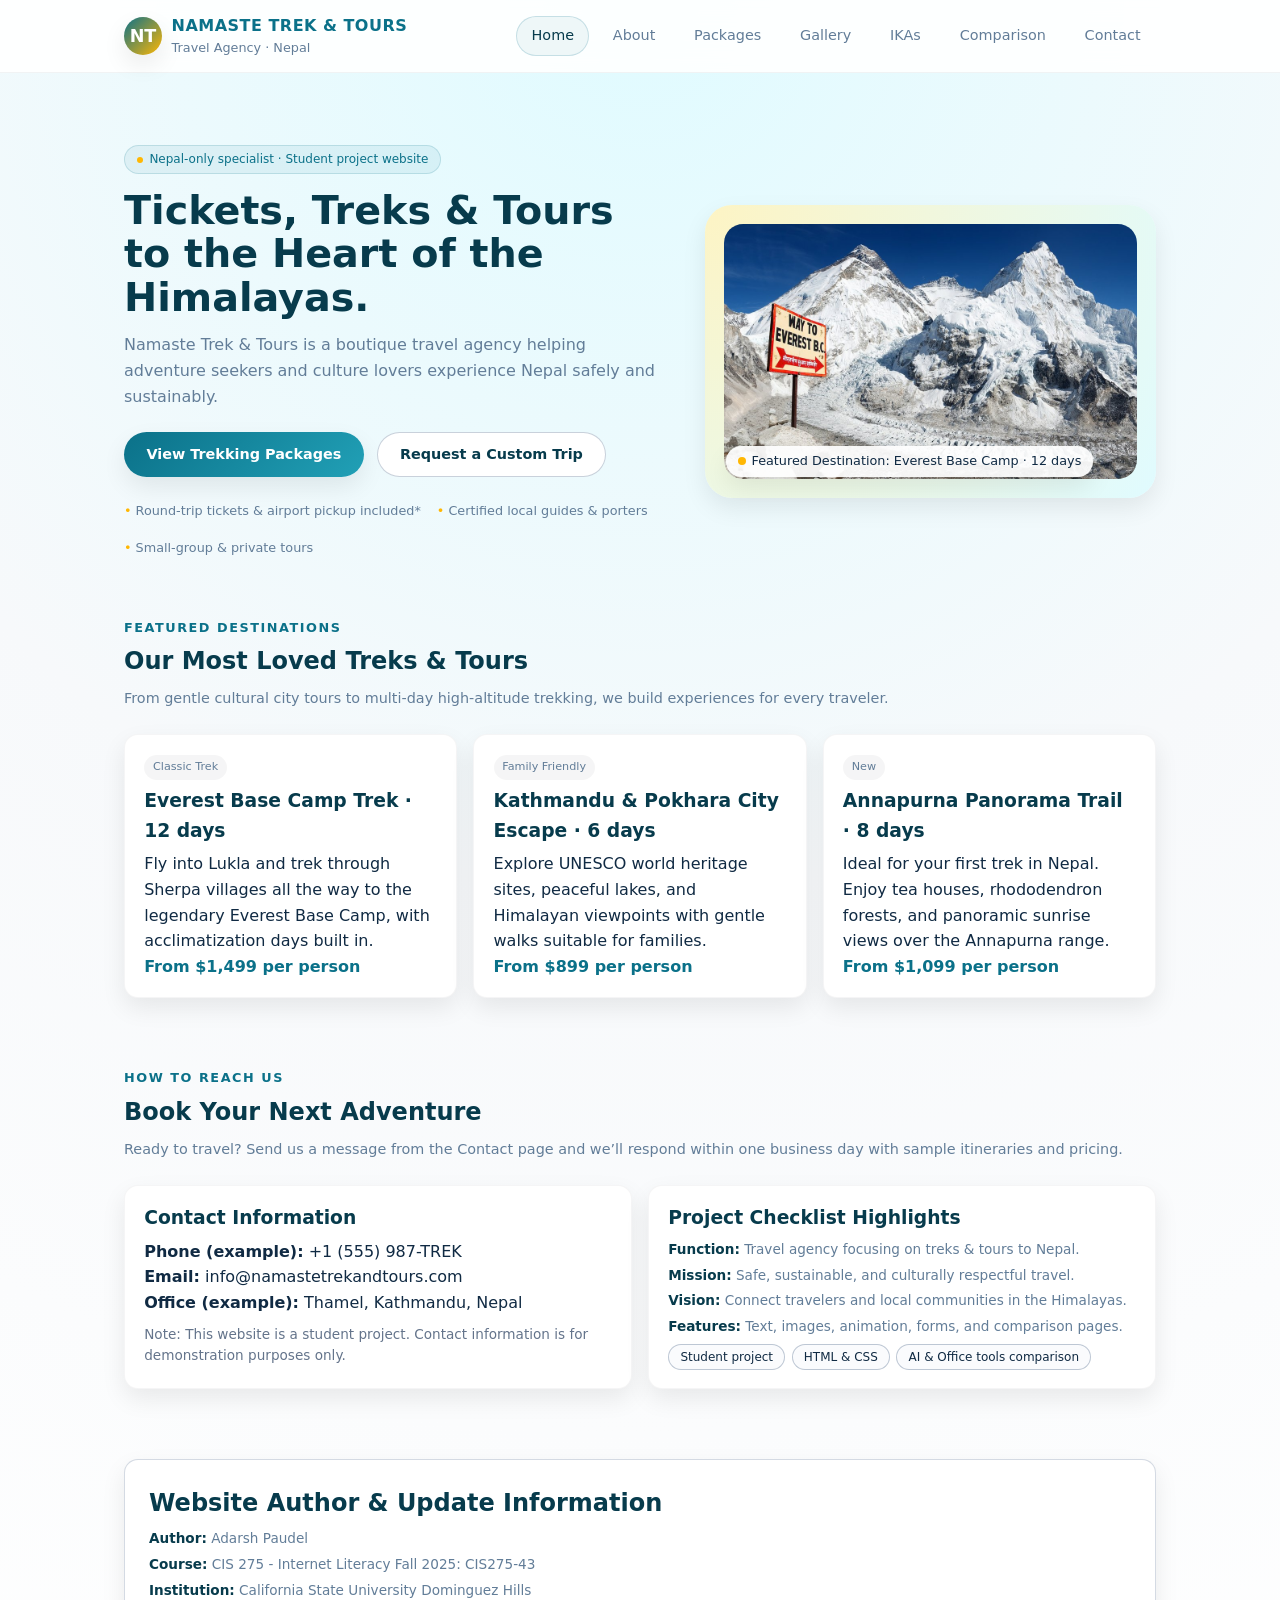
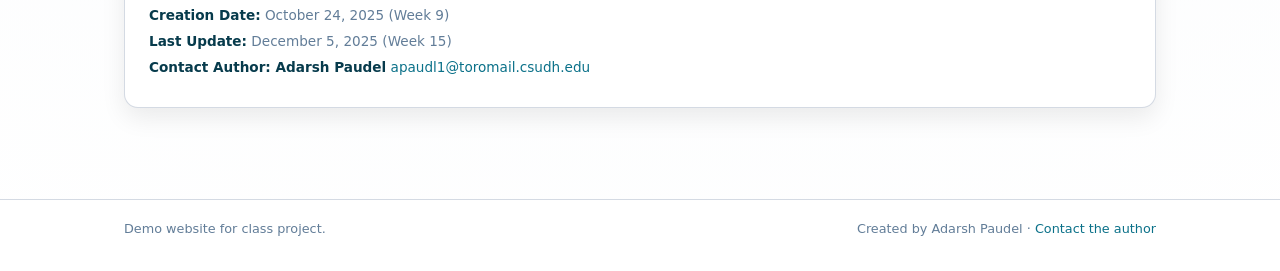
<file: index.html>
<!DOCTYPE html>
<html lang="en">
   <head>
      <meta charset="UTF-8" />
      <title>Namaste Trek &amp; Tours | Himalayan Adventures to Nepal</title>
      <meta name="viewport" content="width=device-width, initial-scale=1" />
      <meta name="description"
         content="Namaste Trek &amp; Tours is a Nepal-focused travel agency specializing in safe, unforgettable trekking and cultural tours in the Himalayas." />
      <link rel="stylesheet" href="style.css" />
   </head>
   <body>
      <header class="site-header">
         <nav class="navbar">
            <a href="index.html" class="logo">
               <div class="logo-circle">NT</div>
               <div class="logo-text">
                  <span>Namaste Trek &amp; Tours</span>
                  <span>Travel Agency · Nepal</span>
               </div>
            </a>
            <div class="nav-links">
               <a href="index.html" class="active">Home</a>
               <a href="about.html">About</a>
               <a href="services.html">Packages</a>
               <a href="gallery.html">Gallery</a>
               <a href="ika-lessons.html">IKAs</a>
               <a href="comparison.html">Comparison</a>
               <a href="contact.html">Contact</a>
            </div>
         </nav>
      </header>
      <main class="wrapper">
         <section class="hero">
            <div>
               <div class="hero-badge">
                  <span></span>
                  Nepal-only specialist · Student project website
               </div>
               <h1 class="hero-title">Tickets, Treks &amp; Tours to the Heart of the Himalayas.</h1>
               <p class="hero-subtitle">
                  Namaste Trek &amp; Tours is a boutique travel agency helping adventure seekers
                  and culture lovers experience Nepal safely and sustainably.
               </p>
               <div class="hero-actions">
                  <a href="services.html" class="btn btn-primary">View Trekking Packages</a>
                  <a href="contact.html" class="btn btn-secondary">Request a Custom Trip</a>
               </div>
               <div class="hero-meta">
                  <span>Round-trip tickets &amp; airport pickup included*</span>
                  <span>Certified local guides &amp; porters</span>
                  <span>Small-group &amp; private tours</span>
               </div>
            </div>
            <div class="hero-image">
               <div class="hero-image-main">
                     <img src="EBC.png"
                     alt="Trekkers watching sunrise over the Himalayas in Nepal" />
               </div>
               <div class="hero-tag">
                  <span></span>
                  Featured Destination: Everest Base Camp · 12 days
               </div>
            </div>
         </section>
         <section class="section">
            <div class="section-header">
               <div class="section-kicker">Featured Destinations</div>
               <h2 class="section-title">Our Most Loved Treks &amp; Tours</h2>
               <p class="section-subtitle">
                  From gentle cultural city tours to multi-day high-altitude trekking,
                  we build experiences for every traveler.
               </p>
            </div>
            <div class="card-grid">
               <article class="card">
                  <div class="card-tag">Classic Trek</div>
                  <h3 class="card-title">Everest Base Camp Trek · 12 days</h3>
                  <p>
                     Fly into Lukla and trek through Sherpa villages all the way to the
                     legendary Everest Base Camp, with acclimatization days built in.
                  </p>
                  <p class="price">From $1,499 per person</p>
               </article>
               <article class="card">
                  <div class="card-tag">Family Friendly</div>
                  <h3 class="card-title">Kathmandu &amp; Pokhara City Escape · 6 days</h3>
                  <p>
                     Explore UNESCO world heritage sites, peaceful lakes, and Himalayan
                     viewpoints with gentle walks suitable for families.
                  </p>
                  <p class="price">From $899 per person</p>
               </article>
               <article class="card">
                  <div class="card-tag">New</div>
                  <h3 class="card-title">Annapurna Panorama Trail · 8 days</h3>
                  <p>
                     Ideal for your first trek in Nepal. Enjoy tea houses, rhododendron
                     forests, and panoramic sunrise views over the Annapurna range.
                  </p>
                  <p class="price">From $1,099 per person</p>
               </article>
            </div>
         </section>
         <section class="section">
            <div class="section-header">
               <div class="section-kicker">How to Reach Us</div>
               <h2 class="section-title">Book Your Next Adventure</h2>
               <p class="section-subtitle">
                  Ready to travel? Send us a message from the Contact page and we’ll
                  respond within one business day with sample itineraries and pricing.
               </p>
            </div>
            <div class="card-grid">
               <div class="card">
                  <h3 class="card-title">Contact Information</h3>
                  <p><strong>Phone (example):</strong> +1 (555) 987-TREK</p>
                  <p><strong>Email:</strong> info@namastetrekandtours.com</p>
                  <p><strong>Office (example):</strong> Thamel, Kathmandu, Nepal</p>
                  <p style="margin-top:0.5rem;font-size:0.85rem;color:#64748b;">
                     Note: This website is a student project. Contact information is
                     for demonstration purposes only.
                  </p>
               </div>
               <div class="card">
                  <h3 class="card-title">Project Checklist Highlights</h3>
                  <ul class="meta-list">
                     <li><span class="meta-label">Function:</span> Travel agency focusing on treks &amp; tours to Nepal.</li>
                     <li><span class="meta-label">Mission:</span> Safe, sustainable, and culturally respectful travel.</li>
                     <li><span class="meta-label">Vision:</span> Connect travelers and local communities in the Himalayas.</li>
                     <li><span class="meta-label">Features:</span> Text, images, animation, forms, and comparison pages.</li>
                  </ul>
                  <div class="chip-row">
                     <span class="chip">Student project</span>
                     <span class="chip">HTML &amp; CSS</span>
                     <span class="chip">AI &amp; Office tools comparison</span>
                  </div>
               </div>
            </div>
         </section>
         <section class="section">
            <div class="card form-card">
               <h2 class="card-title">Website Author &amp; Update Information</h2>
               <ul class="meta-list">
                  <li><span class="meta-label">Author:</span> Adarsh Paudel</li>
                  <li><span class="meta-label">Course:</span> CIS 275 - Internet Literacy Fall 2025: CIS275-43</li>
                  <li><span class="meta-label">Institution:</span> California State University Dominguez Hills</li>
                  <li><span class="meta-label">Creation Date:</span> October 24, 2025 (Week 9)</li>
                  <li><span class="meta-label">Last Update:</span> December 5, 2025 (Week 15)</li>
                  <li><span class="meta-label">Contact Author: Adarsh Paudel</span>
                     <a href="apaudl1@toromail.csudh.edu">
                     apaudl1@toromail.csudh.edu
                     </a>
                  </li>
               </ul>
            </div>
         </section>
      </main>
      <footer class="site-footer">
         <div class="footer-inner">
            <span>Demo website for class project.</span>
            <span>Created by Adarsh Paudel · <a href="contact.html">Contact the author</a></span>
         </div>
      </footer>
   </body>
</html>
</file>
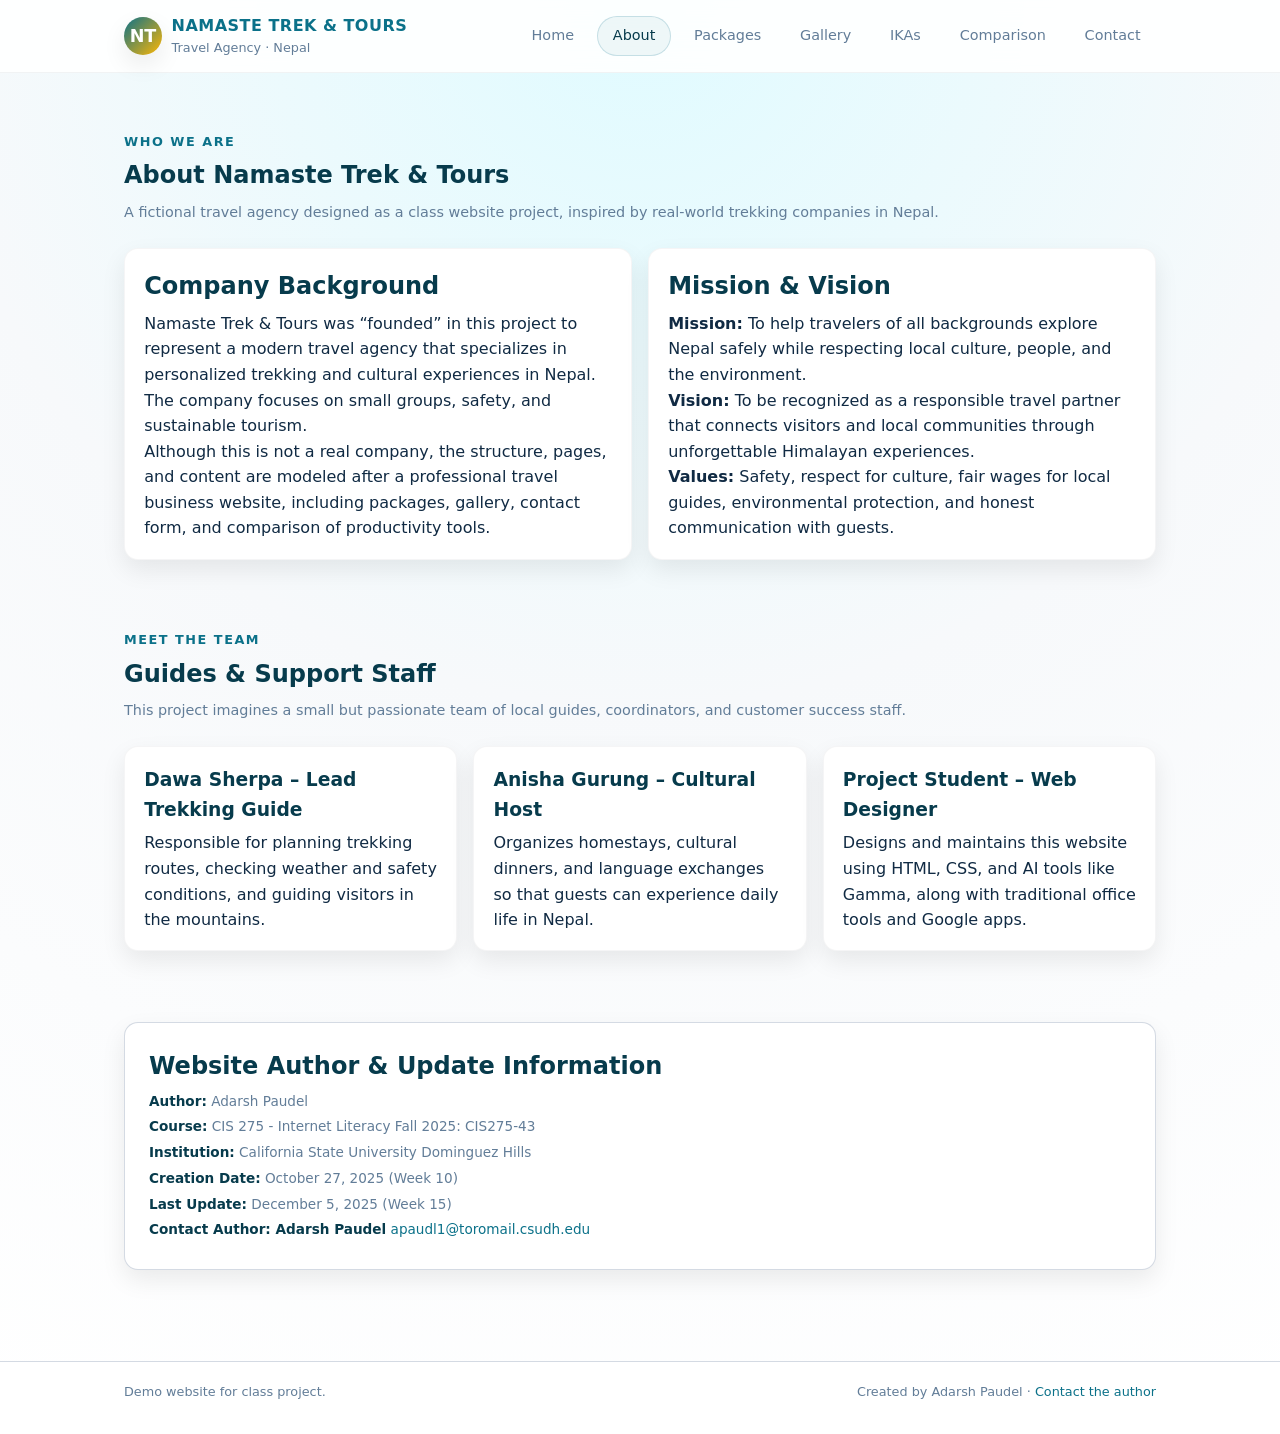
<file: about.html>
<!DOCTYPE html>
<html lang="en">
   <head>
      <meta charset="UTF-8" />
      <title>About Us | Namaste Trek &amp; Tours</title>
      <meta name="viewport" content="width=device-width, initial-scale=1" />
      <link rel="stylesheet" href="style.css" />
   </head>
   <body>
      <header class="site-header">
         <nav class="navbar">
            <a href="index.html" class="logo">
               <div class="logo-circle">NT</div>
               <div class="logo-text">
                  <span>Namaste Trek &amp; Tours</span>
                  <span>Travel Agency · Nepal</span>
               </div>
            </a>
            <div class="nav-links">
               <a href="index.html">Home</a>
               <a href="about.html" class="active">About</a>
               <a href="services.html">Packages</a>
               <a href="gallery.html">Gallery</a>
               <a href="ika-lessons.html">IKAs</a>
               <a href="comparison.html">Comparison</a>
               <a href="contact.html">Contact</a>
            </div>
         </nav>
      </header>
      <main class="wrapper">
         <section class="section">
            <div class="section-header">
               <div class="section-kicker">Who We Are</div>
               <h1 class="section-title">About Namaste Trek &amp; Tours</h1>
               <p class="section-subtitle">
                  A fictional travel agency designed as a class website project, inspired
                  by real-world trekking companies in Nepal.
               </p>
            </div>
            <div class="card-grid">
               <article class="card">
                  <h2 class="card-title">Company Background</h2>
                  <p>
                     Namaste Trek &amp; Tours was “founded” in this project to represent a
                     modern travel agency that specializes in personalized trekking and
                     cultural experiences in Nepal. The company focuses on small groups,
                     safety, and sustainable tourism.
                  </p>
                  <p>
                     Although this is not a real company, the structure, pages, and content
                     are modeled after a professional travel business website, including
                     packages, gallery, contact form, and comparison of productivity tools.
                  </p>
               </article>
               <article class="card">
                  <h2 class="card-title">Mission &amp; Vision</h2>
                  <p><strong>Mission:</strong> To help travelers of all backgrounds explore Nepal
                     safely while respecting local culture, people, and the environment.
                  </p>
                  <p><strong>Vision:</strong> To be recognized as a responsible travel partner
                     that connects visitors and local communities through unforgettable
                     Himalayan experiences.
                  </p>
                  <p><strong>Values:</strong> Safety, respect for culture, fair wages for local
                     guides, environmental protection, and honest communication with guests.
                  </p>
               </article>
            </div>
         </section>
         <section class="section">
            <div class="section-header">
               <div class="section-kicker">Meet the Team</div>
               <h2 class="section-title">Guides &amp; Support Staff</h2>
               <p class="section-subtitle">
                  This project imagines a small but passionate team of local guides,
                  coordinators, and customer success staff.
               </p>
            </div>
            <div class="card-grid">
               <div class="card">
                  <h3 class="card-title">Dawa Sherpa – Lead Trekking Guide</h3>
                  <p>
                     Responsible for planning trekking routes, checking weather and safety
                     conditions, and guiding visitors in the mountains.
                  </p>
               </div>
               <div class="card">
                  <h3 class="card-title">Anisha Gurung – Cultural Host</h3>
                  <p>
                     Organizes homestays, cultural dinners, and language exchanges so that
                     guests can experience daily life in Nepal.
                  </p>
               </div>
               <div class="card">
                  <h3 class="card-title">Project Student – Web Designer</h3>
                  <p>
                     Designs and maintains this website using HTML, CSS, and AI tools like Gamma,
                     along with traditional office tools and Google apps.
                  </p>
               </div>
            </div>
         </section>
         <!-- Required "author & dates" section -->
         <section class="section">
            <div class="card form-card">
               <h2 class="card-title">Website Author &amp; Update Information</h2>
               <ul class="meta-list">
                  <li><span class="meta-label">Author:</span> Adarsh Paudel</li>
                  <li><span class="meta-label">Course:</span> CIS 275 - Internet Literacy Fall 2025: CIS275-43</li>
                  <li><span class="meta-label">Institution:</span> California State University Dominguez Hills</li>
                  <li><span class="meta-label">Creation Date:</span> October 27, 2025 (Week 10)</li>
                  <li><span class="meta-label">Last Update:</span> December 5, 2025 (Week 15)</li>
                  <li><span class="meta-label">Contact Author: Adarsh Paudel</span>
                     <a href="apaudl1@toromail.csudh.edu">
                     apaudl1@toromail.csudh.edu
                     </a>
                  </li>
               </ul>
            </div>
         </section>
      </main>
      <footer class="site-footer">
         <div class="footer-inner">
            <span>Demo website for class project.</span>
            <span>Created by Adarsh Paudel · <a href="contact.html">Contact the author</a></span>
         </div>
      </footer>
   </body>
</html>
</file>
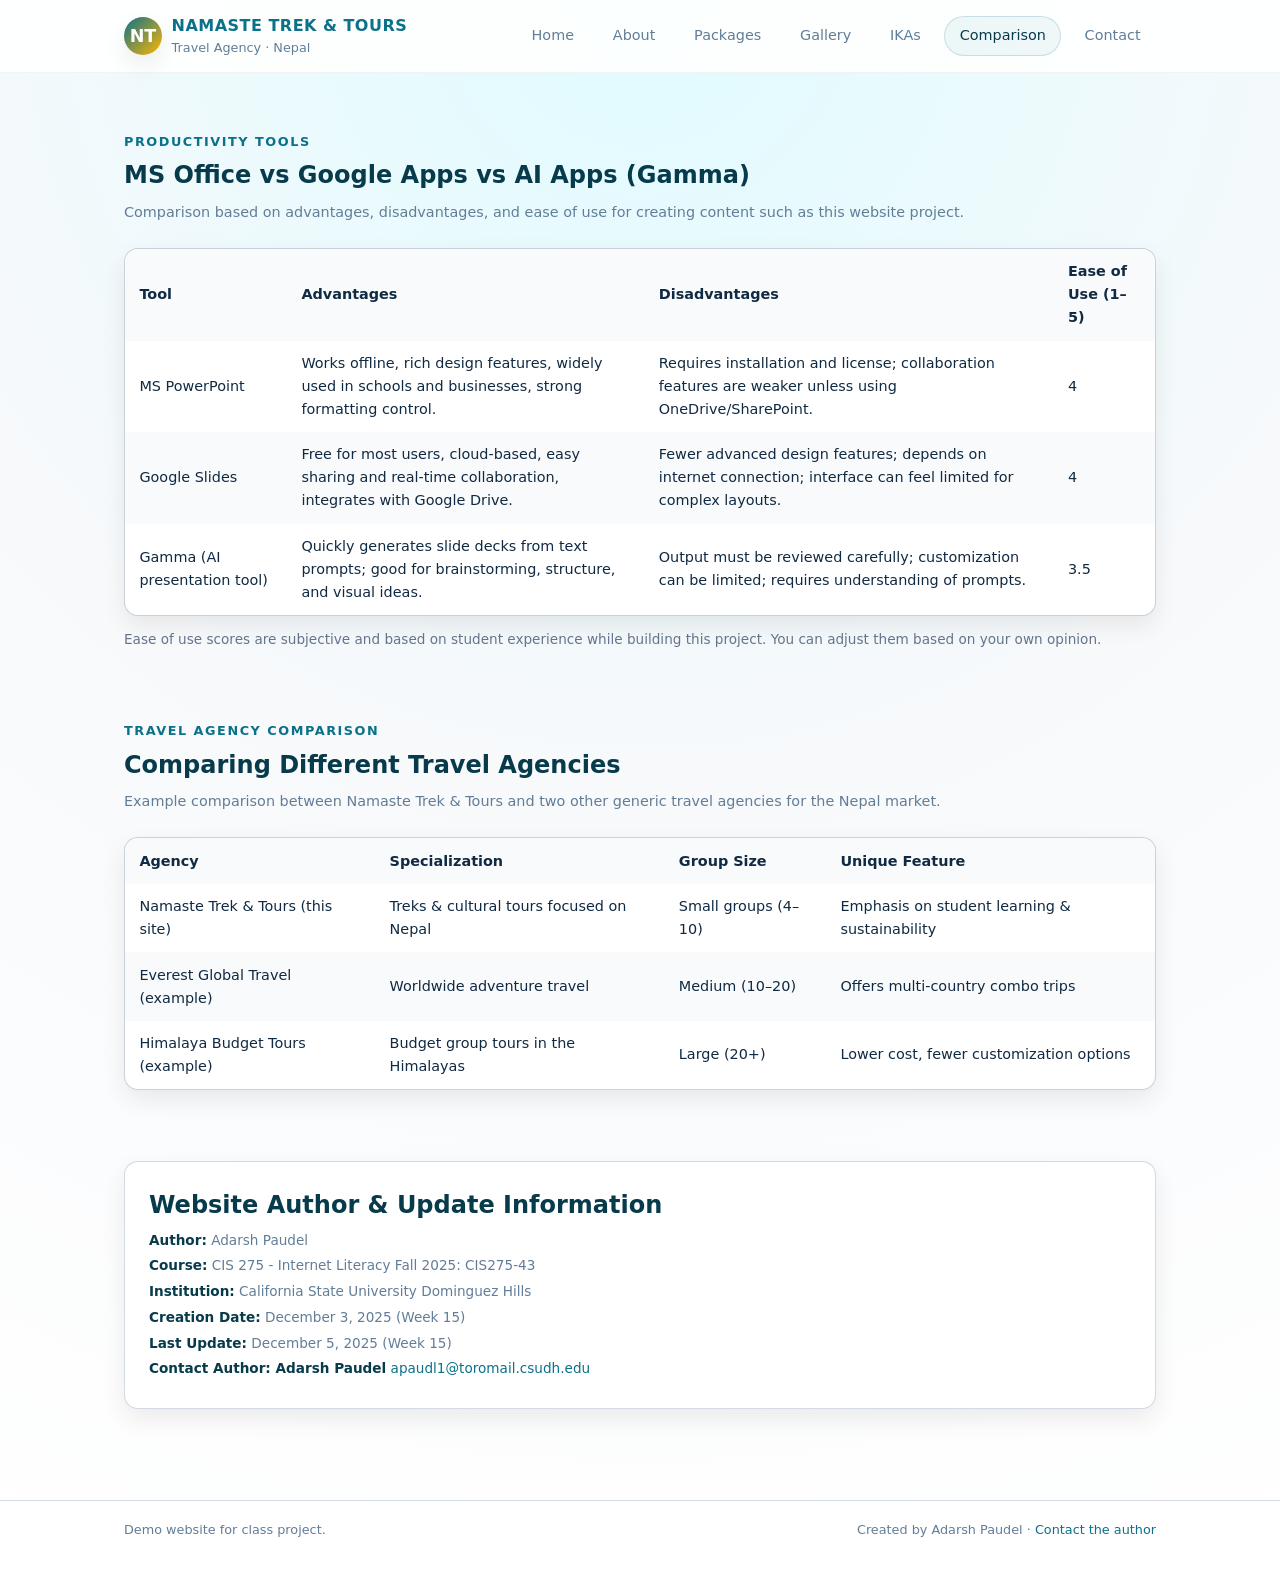
<file: comparison.html>
<!DOCTYPE html>
<html lang="en">
   <head>
      <meta charset="UTF-8" />
      <title>Tool Comparison | MS Office vs Google Apps vs AI Apps</title>
      <meta name="viewport" content="width=device-width, initial-scale=1" />
      <link rel="stylesheet" href="style.css" />
   </head>
   <body>
      <header class="site-header">
         <nav class="navbar">
            <a href="index.html" class="logo">
               <div class="logo-circle">NT</div>
               <div class="logo-text">
                  <span>Namaste Trek &amp; Tours</span>
                  <span>Travel Agency · Nepal</span>
               </div>
            </a>
            <div class="nav-links">
               <a href="index.html">Home</a>
               <a href="about.html">About</a>
               <a href="services.html">Packages</a>
               <a href="gallery.html">Gallery</a>
               <a href="ika-lessons.html">IKAs</a>
               <a href="comparison.html" class="active">Comparison</a>
               <a href="contact.html">Contact</a>
            </div>
         </nav>
      </header>
      <main class="wrapper">
         <section class="section">
            <div class="section-header">
               <div class="section-kicker">Productivity Tools</div>
               <h1 class="section-title">MS Office vs Google Apps vs AI Apps (Gamma)</h1>
               <p class="section-subtitle">
                  Comparison based on advantages, disadvantages, and ease of use for
                  creating content such as this website project.
               </p>
            </div>
            <div class="table-wrapper">
               <table>
                  <thead>
                     <tr>
                        <th>Tool</th>
                        <th>Advantages</th>
                        <th>Disadvantages</th>
                        <th>Ease of Use (1–5)</th>
                     </tr>
                  </thead>
                  <tbody>
                     <tr>
                        <td>MS PowerPoint</td>
                        <td>
                           Works offline, rich design features, widely used in schools and
                           businesses, strong formatting control.
                        </td>
                        <td>
                           Requires installation and license; collaboration features are weaker
                           unless using OneDrive/SharePoint.
                        </td>
                        <td>4</td>
                     </tr>
                     <tr>
                        <td>Google Slides</td>
                        <td>
                           Free for most users, cloud-based, easy sharing and real-time
                           collaboration, integrates with Google Drive.
                        </td>
                        <td>
                           Fewer advanced design features; depends on internet connection;
                           interface can feel limited for complex layouts.
                        </td>
                        <td>4</td>
                     </tr>
                     <tr>
                        <td>Gamma (AI presentation tool)</td>
                        <td>
                           Quickly generates slide decks from text prompts; good for brainstorming,
                           structure, and visual ideas.
                        </td>
                        <td>
                           Output must be reviewed carefully; customization can be limited;
                           requires understanding of prompts.
                        </td>
                        <td>3.5</td>
                     </tr>
                  </tbody>
               </table>
            </div>
            <p style="font-size:0.85rem;margin-top:0.8rem;color:#64748b;">
               Ease of use scores are subjective and based on student experience while
               building this project. You can adjust them based on your own opinion.
            </p>
         </section>
         <section class="section">
            <div class="section-header">
               <div class="section-kicker">Travel Agency Comparison</div>
               <h2 class="section-title">Comparing Different Travel Agencies</h2>
               <p class="section-subtitle">
                  Example comparison between Namaste Trek &amp; Tours and two other
                  generic travel agencies for the Nepal market.
               </p>
            </div>
            <div class="table-wrapper">
               <table>
                  <thead>
                     <tr>
                        <th>Agency</th>
                        <th>Specialization</th>
                        <th>Group Size</th>
                        <th>Unique Feature</th>
                     </tr>
                  </thead>
                  <tbody>
                     <tr>
                        <td>Namaste Trek &amp; Tours (this site)</td>
                        <td>Treks &amp; cultural tours focused on Nepal</td>
                        <td>Small groups (4–10)</td>
                        <td>Emphasis on student learning &amp; sustainability</td>
                     </tr>
                     <tr>
                        <td>Everest Global Travel (example)</td>
                        <td>Worldwide adventure travel</td>
                        <td>Medium (10–20)</td>
                        <td>Offers multi-country combo trips</td>
                     </tr>
                     <tr>
                        <td>Himalaya Budget Tours (example)</td>
                        <td>Budget group tours in the Himalayas</td>
                        <td>Large (20+)</td>
                        <td>Lower cost, fewer customization options</td>
                     </tr>
                  </tbody>
               </table>
            </div>
         </section>
         <section class="section">
            <div class="card form-card">
               <h2 class="card-title">Website Author &amp; Update Information</h2>
               <ul class="meta-list">
                  <li><span class="meta-label">Author:</span> Adarsh Paudel</li>
                  <li><span class="meta-label">Course:</span> CIS 275 - Internet Literacy Fall 2025: CIS275-43</li>
                  <li><span class="meta-label">Institution:</span> California State University Dominguez Hills</li>
                  <li><span class="meta-label">Creation Date:</span> December 3, 2025 (Week 15)</li>
                  <li><span class="meta-label">Last Update:</span> December 5, 2025 (Week 15)</li>
                  <li><span class="meta-label">Contact Author: Adarsh Paudel</span>
                     <a href="apaudl1@toromail.csudh.edu">
                     apaudl1@toromail.csudh.edu
                     </a>
                  </li>
               </ul>
            </div>
         </section>
      </main>
      <footer class="site-footer">
         <div class="footer-inner">
            <span>Demo website for class project.</span>
            <span>Created by Adarsh Paudel · <a href="contact.html">Contact the author</a></span>
         </div>
      </footer>
   </body>
</html>
</file>
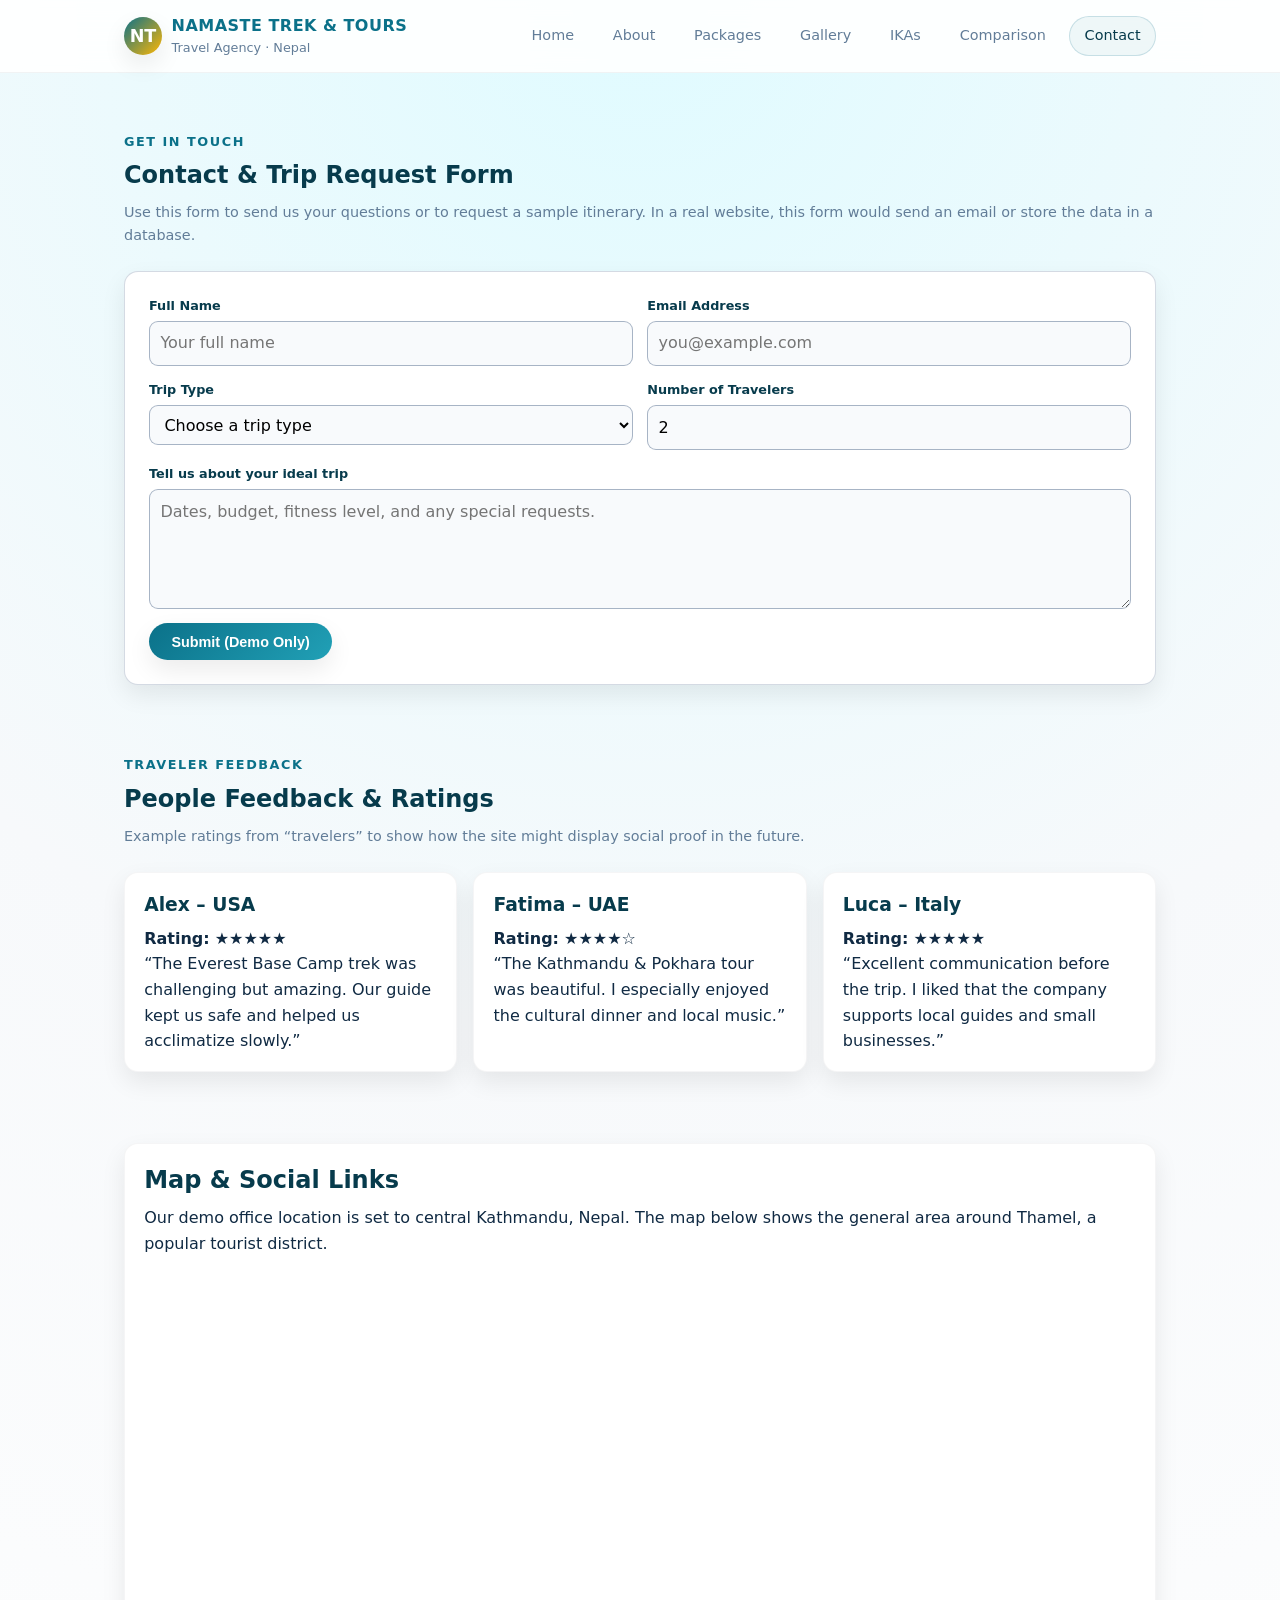
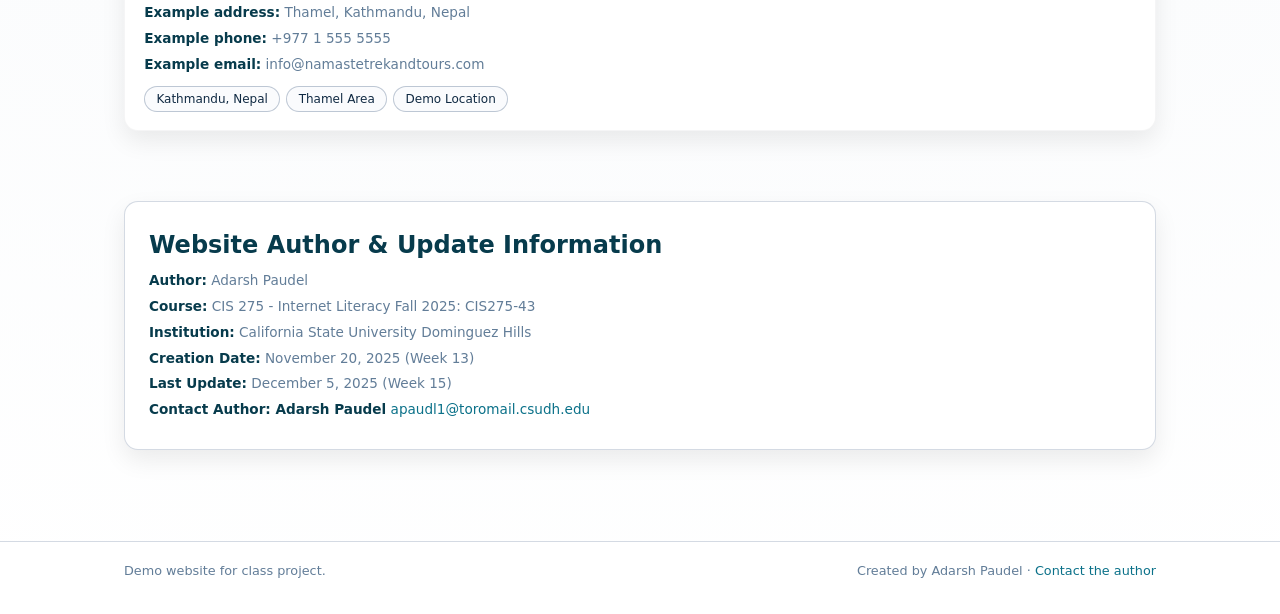
<file: contact.html>
<html lang="en">
   <head>
      <meta charset="UTF-8" />
      <title>Contact &amp; Feedback | Namaste Trek &amp; Tours</title>
      <meta name="viewport" content="width=device-width, initial-scale=1" />
      <link rel="stylesheet" href="style.css" />
   </head>
   <body>
      <header class="site-header">
         <nav class="navbar">
            <a href="index.html" class="logo">
               <div class="logo-circle">NT</div>
               <div class="logo-text">
                  <span>Namaste Trek &amp; Tours</span>
                  <span>Travel Agency · Nepal</span>
               </div>
            </a>
            <div class="nav-links">
               <a href="index.html">Home</a>
               <a href="about.html">About</a>
               <a href="services.html">Packages</a>
               <a href="gallery.html">Gallery</a>
               <a href="ika-lessons.html">IKAs</a>
               <a href="comparison.html">Comparison</a>
               <a href="contact.html" class="active">Contact</a>
            </div>
         </nav>
      </header>
      <main class="wrapper">
         <section class="section">
            <div class="section-header">
               <div class="section-kicker">Get in Touch</div>
               <h1 class="section-title">Contact &amp; Trip Request Form</h1>
               <p class="section-subtitle">
                  Use this form to send us your questions or to request a sample
                  itinerary. In a real website, this form would send an email or
                  store the data in a database.
               </p>
            </div>
            <form class="form-card">
               <div class="form-row">
                  <div class="form-group">
                     <label for="name">Full Name</label>
                     <input id="name" type="text" name="name" placeholder="Your full name" required />
                  </div>
                  <div class="form-group">
                     <label for="email">Email Address</label>
                     <input id="email" type="email" name="email" placeholder="you@example.com" required />
                  </div>
               </div>
               <div class="form-row">
                  <div class="form-group">
                     <label for="trip-type">Trip Type</label>
                     <select id="trip-type" name="trip-type">
                        <option value="">Choose a trip type</option>
                        <option value="everest">Everest Base Camp Trek</option>
                        <option value="annapurna">Annapurna Trek</option>
                        <option value="city">City &amp; Cultural Tour</option>
                        <option value="custom">Custom Trip</option>
                     </select>
                  </div>
                  <div class="form-group">
                     <label for="travelers">Number of Travelers</label>
                     <input id="travelers" type="number" min="1" name="travelers" value="2" />
                  </div>
               </div>
               <div class="form-group">
                  <label for="message">Tell us about your ideal trip</label>
                  <textarea id="message" name="message"
                     placeholder="Dates, budget, fitness level, and any special requests."></textarea>
               </div>
               <button type="submit" class="btn btn-primary">Submit (Demo Only)</button>
            </form>
         </section>
         <section class="section">
            <div class="section-header">
               <div class="section-kicker">Traveler Feedback</div>
               <h2 class="section-title">People Feedback &amp; Ratings</h2>
               <p class="section-subtitle">
                  Example ratings from “travelers” to show how the site might display
                  social proof in the future.
               </p>
            </div>
            <div class="card-grid">
               <div class="card">
                  <h3 class="card-title">Alex – USA</h3>
                  <p><strong>Rating:</strong> ★★★★★</p>
                  <p>
                     “The Everest Base Camp trek was challenging but amazing. Our guide
                     kept us safe and helped us acclimatize slowly.”
                  </p>
               </div>
               <div class="card">
                  <h3 class="card-title">Fatima – UAE</h3>
                  <p><strong>Rating:</strong> ★★★★☆</p>
                  <p>
                     “The Kathmandu &amp; Pokhara tour was beautiful. I especially enjoyed
                     the cultural dinner and local music.”
                  </p>
               </div>
               <div class="card">
                  <h3 class="card-title">Luca – Italy</h3>
                  <p><strong>Rating:</strong> ★★★★★</p>
                  <p>
                     “Excellent communication before the trip. I liked that the company
                     supports local guides and small businesses.”
                  </p>
               </div>
            </div>
         </section>
         <section class="section">
            <div class="card">
               <h2 class="card-title">Map &amp; Social Links</h2>
               <p>
                  Our demo office location is set to central Kathmandu, Nepal. The map
                  below shows the general area around Thamel, a popular tourist district.
               </p>
               <!-- Google Maps embed centered on Kathmandu, Nepal -->
               <div style="margin: 0.8rem 0; border-radius: 12px; overflow: hidden;">
                  <iframe
                     src="https://www.google.com/maps/embed?pb=!1m18!1m12!1m3!1d3532.214699303263!2d85.3157!3d27.708955!2m3!1f0!2f0!3f0!3m2!1i1024!2i768!4f13.1!3m3!1m2!1s0x39eb19097c1e8a27%3A0x96e65e6a85ee661!2sKathmandu%2044600%2C%20Nepal!5e0!3m2!1sen!2snp!4v1700000000000"
                     width="100%"
                     height="320"
                     style="border:0;"
                     allowfullscreen=""
                     loading="lazy"
                     referrerpolicy="no-referrer-when-downgrade">
                  </iframe>
               </div>
               <ul class="meta-list">
                  <li><span class="meta-label">Example address:</span> Thamel, Kathmandu, Nepal</li>
                  <li><span class="meta-label">Example phone:</span> +977 1 555 5555</li>
                  <li><span class="meta-label">Example email:</span> info@namastetrekandtours.com</li>
               </ul>
               <div class="chip-row" style="margin-top:0.7rem;">
                  <span class="chip">Kathmandu, Nepal</span>
                  <span class="chip">Thamel Area</span>
                  <span class="chip">Demo Location</span>
               </div>
            </div>
         </section>
         <section class="section">
            <div class="card form-card">
               <h2 class="card-title">Website Author &amp; Update Information</h2>
               <ul class="meta-list">
                  <li><span class="meta-label">Author:</span> Adarsh Paudel</li>
                  <li><span class="meta-label">Course:</span> CIS 275 - Internet Literacy Fall 2025: CIS275-43</li>
                  <li><span class="meta-label">Institution:</span> California State University Dominguez Hills</li>
                  <li><span class="meta-label">Creation Date:</span> November 20, 2025 (Week 13)</li>
                  <li><span class="meta-label">Last Update:</span> December 5, 2025 (Week 15)</li>
                  <li><span class="meta-label">Contact Author: Adarsh Paudel</span>
                     <a href="apaudl1@toromail.csudh.edu">
                     apaudl1@toromail.csudh.edu
                     </a>
                  </li>
               </ul>
            </div>
         </section>
      </main>
      <footer class="site-footer">
         <div class="footer-inner">
            <span>Demo website for class project.</span>
            <span>Created by Adarsh Paudel · <a href="contact.html">Contact the author</a></span>
         </div>
      </footer>
   </body>
</html>
</file>
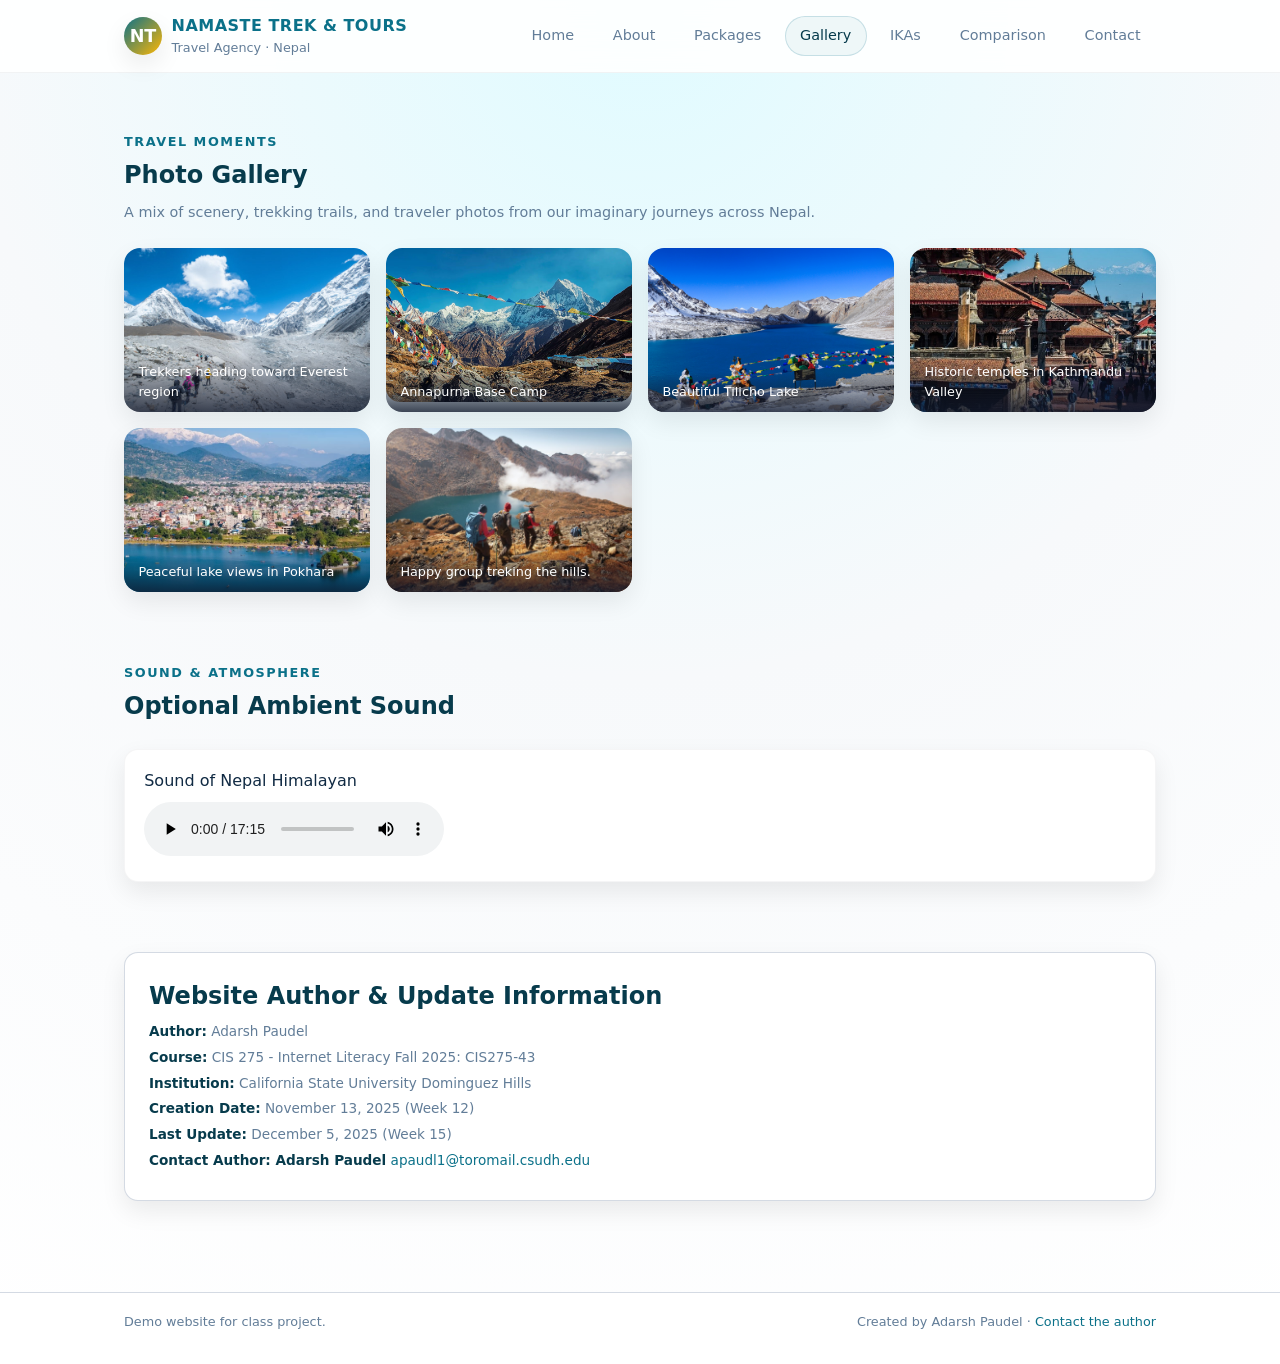
<file: gallery.html>
<!DOCTYPE html>
<html lang="en">
   <head>
      <meta charset="UTF-8" />
      <title>Photo Gallery | Namaste Trek &amp; Tours</title>
      <meta name="viewport" content="width=device-width, initial-scale=1" />
      <link rel="stylesheet" href="style.css" />
   </head>
   <body>
      <header class="site-header">
         <nav class="navbar">
            <a href="index.html" class="logo">
               <div class="logo-circle">NT</div>
               <div class="logo-text">
                  <span>Namaste Trek &amp; Tours</span>
                  <span>Travel Agency · Nepal</span>
               </div>
            </a>
            <div class="nav-links">
               <a href="index.html">Home</a>
               <a href="about.html">About</a>
               <a href="services.html">Packages</a>
               <a href="gallery.html" class="active">Gallery</a>
               <a href="ika-lessons.html">IKAs</a>
               <a href="comparison.html">Comparison</a>
               <a href="contact.html">Contact</a>
            </div>
         </nav>
      </header>
      <main class="wrapper">
         <section class="section">
            <div class="section-header">
               <div class="section-kicker">Travel Moments</div>
               <h1 class="section-title">Photo Gallery</h1>
               <p class="section-subtitle">
                  A mix of scenery, trekking trails, and traveler photos from our
                  imaginary journeys across Nepal.
               </p>
            </div>

            <div class="gallery-grid">
               <div class="gallery-item">
                  <img src="everesthike.jpg" alt="Trekkers on a narrow mountain ridge path" />
                  <div class="gallery-caption">Trekkers heading toward Everest region</div>
               </div>
               <div class="gallery-item">
                  <img src="abc.png" alt="Picture of Annapurna Base Camp" />
                  <div class="gallery-caption">Annapurna Base Camp</div>
               </div>
               <div class="gallery-item">
                  <img src="tilicho.jpg" alt="Picture of beautiful Tilicho Lake" />
                  <div class="gallery-caption">Beautiful Tilicho Lake</div>
               </div>
               <div class="gallery-item">
                  <img src="ktm.png" alt="Temple courtyard in Kathmandu" />
                  <div class="gallery-caption">Historic temples in Kathmandu Valley</div>
               </div>
               <div class="gallery-item">
                  <img src="pokhara.png" alt="Lake in Pokhara with boats" />
                  <div class="gallery-caption">Peaceful lake views in Pokhara</div>
               </div>
               <div class="gallery-item">
                  <img src="treak.jpg" alt="Group of travelers smiling" />
                  <div class="gallery-caption">Happy group treking the hills.</div>
               </div>
            </div>
         </section>
         <section class="section">
            <div class="section-header">
               <div class="section-kicker">Sound &amp; Atmosphere</div>
               <h2 class="section-title">Optional Ambient Sound</h2>
            </div>
            <div class="card">
               <p style="margin-bottom:0.5rem;">
                Sound of Nepal Himalayan
               </p>
               <audio controls>
                  <source src="nepalsound.mp3" type="audio/mpeg" />
                  Your browser does not support the audio element.
               </audio>
            </div>
         </section>
         <section class="section">
            <div class="card form-card">
               <h2 class="card-title">Website Author &amp; Update Information</h2>
               <ul class="meta-list">
                  <li><span class="meta-label">Author:</span> Adarsh Paudel</li>
                  <li><span class="meta-label">Course:</span> CIS 275 - Internet Literacy Fall 2025: CIS275-43</li>
                  <li><span class="meta-label">Institution:</span> California State University Dominguez Hills</li>
                  <li><span class="meta-label">Creation Date:</span> November 13, 2025 (Week 12)</li>
                  <li><span class="meta-label">Last Update:</span> December 5, 2025 (Week 15)</li>
                  <li><span class="meta-label">Contact Author: Adarsh Paudel</span>
                     <a href="apaudl1@toromail.csudh.edu">
                     apaudl1@toromail.csudh.edu
                     </a>
                  </li>
               </ul>
            </div>
         </section>
      </main>
      <footer class="site-footer">
         <div class="footer-inner">
            <span>Demo website for class project.</span>
            <span>Created by Adarsh Paudel · <a href="contact.html">Contact the author</a></span>
         </div>
      </footer>
   </body>
</html>
</file>
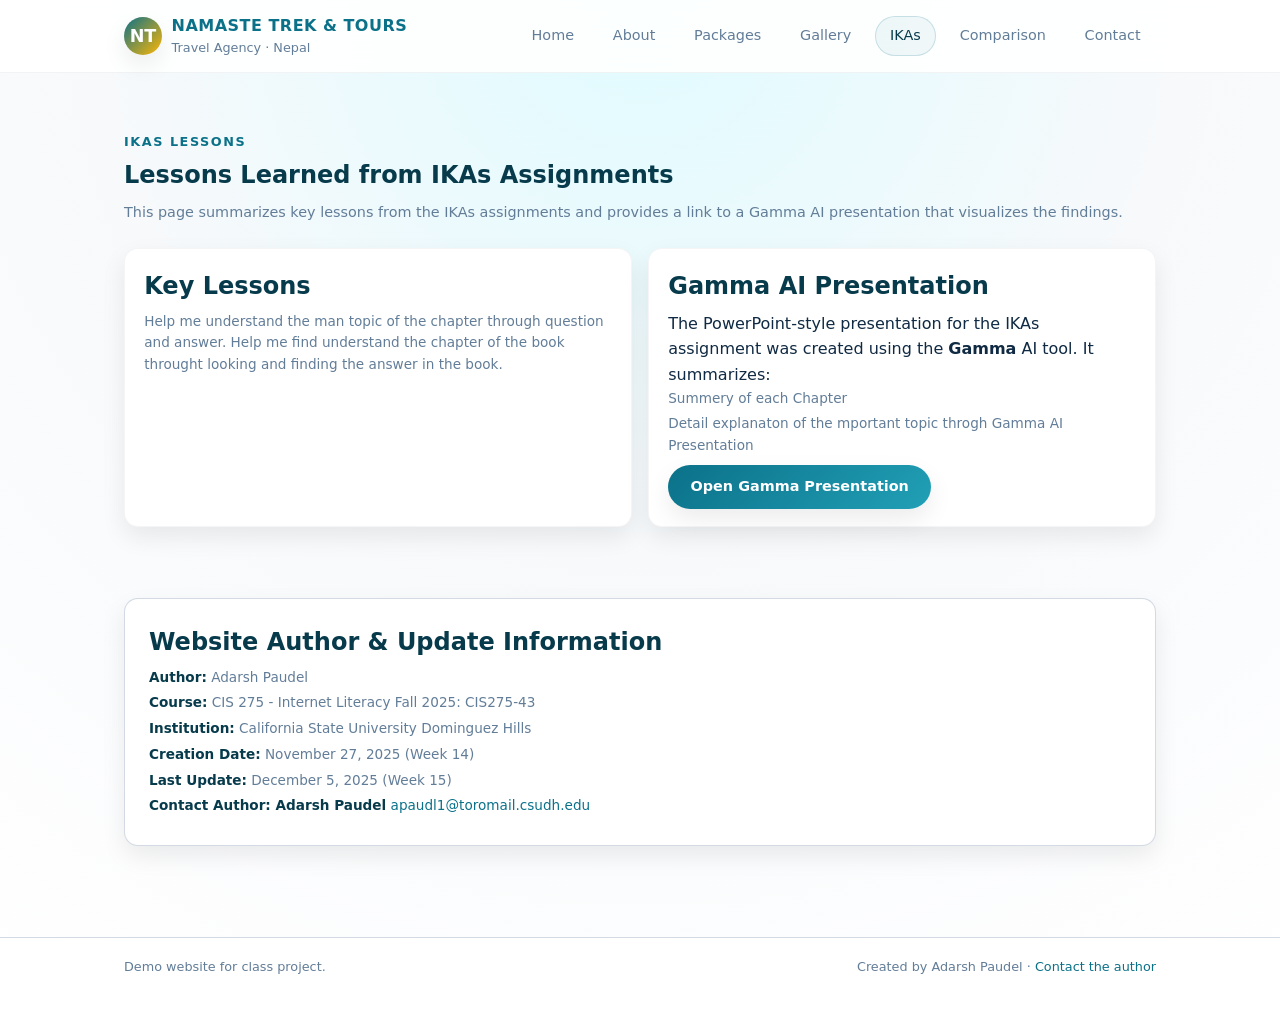
<file: ika-lessons.html>
<!DOCTYPE html>
<html lang="en">
   <head>
      <meta charset="UTF-8" />
      <title>IKAs Lessons &amp; Gamma Presentation | Namaste Trek &amp; Tours</title>
      <meta name="viewport" content="width=device-width, initial-scale=1" />
      <link rel="stylesheet" href="style.css" />
   </head>
   <body>
      <header class="site-header">
         <nav class="navbar">
            <a href="index.html" class="logo">
               <div class="logo-circle">NT</div>
               <div class="logo-text">
                  <span>Namaste Trek &amp; Tours</span>
                  <span>Travel Agency · Nepal</span>
               </div>
            </a>
            <div class="nav-links">
               <a href="index.html">Home</a>
               <a href="about.html">About</a>
               <a href="services.html">Packages</a>
               <a href="gallery.html">Gallery</a>
               <a href="ika-lessons.html" class="active">IKAs</a>
               <a href="comparison.html">Comparison</a>
               <a href="contact.html">Contact</a>
            </div>
         </nav>
      </header>
      <main class="wrapper">
         <section class="section">
            <div class="section-header">
               <div class="section-kicker">IKAs Lessons</div>
               <h1 class="section-title">Lessons Learned from IKAs Assignments</h1>
               <p class="section-subtitle">
                  This page summarizes key lessons from the IKAs assignments and provides
                  a link to a Gamma AI presentation that visualizes the findings.
               </p>
            </div>
            <div class="card-grid">
               <article class="card">
                  <h2 class="card-title">Key Lessons</h2>
                  <ul class="meta-list">
                     <li> Help me understand the man topic of the chapter through question and answer.
                       Help me find understand the chapter of the book throught looking and finding the answer in the book. </li>
                  </ul>
               </article>
               <article class="card">
                  <h2 class="card-title">Gamma AI Presentation</h2>
                  <p>
                     The PowerPoint-style presentation for the IKAs assignment was created
                     using the <strong>Gamma</strong> AI tool. It summarizes:
                  </p>
                  <ul class="meta-list">
                     <li>Summery of each Chapter</li>
                     <li>Detail explanaton of the mportant topic throgh Gamma AI Presentation  </li>
                  </ul>
                  <p style="margin-top:0.5rem;">
                     <a class="btn btn-primary"
                        href="https://gamma.app/docs/IKA-Assignment--jwv1eozblwnumum"
                        target="_blank" rel="noopener noreferrer">
                     Open Gamma Presentation
                     </a>
                  </p>

               </article>
            </div>
         </section>
         <section class="section">
            <div class="card form-card">
               <h2 class="card-title">Website Author &amp; Update Information</h2>
               <ul class="meta-list">
                  <li><span class="meta-label">Author:</span> Adarsh Paudel</li>
                  <li><span class="meta-label">Course:</span> CIS 275 - Internet Literacy Fall 2025: CIS275-43</li>
                  <li><span class="meta-label">Institution:</span> California State University Dominguez Hills</li>
                  <li><span class="meta-label">Creation Date:</span> November 27, 2025 (Week 14)</li>
                  <li><span class="meta-label">Last Update:</span> December 5, 2025 (Week 15)</li>
                  <li><span class="meta-label">Contact Author: Adarsh Paudel</span>
                     <a href="apaudl1@toromail.csudh.edu">
                     apaudl1@toromail.csudh.edu
                     </a>
                  </li>
               </ul>
            </div>
         </section>
      </main>
      <footer class="site-footer">
         <div class="footer-inner">
            <span>Demo website for class project.</span>
            <span>Created by Adarsh Paudel · <a href="contact.html">Contact the author</a></span>
         </div>
      </footer>
   </body>
</html>
</file>
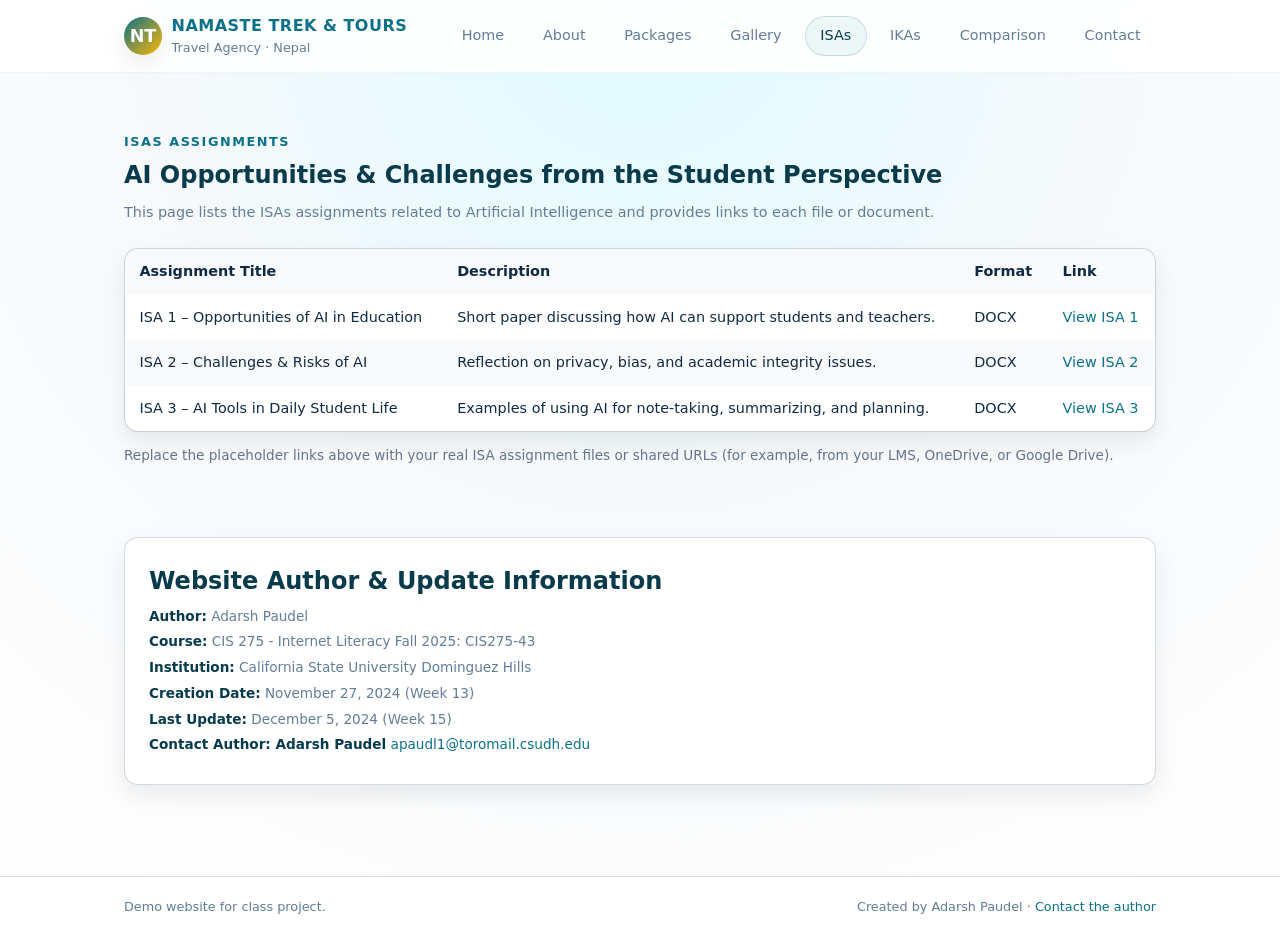
<file: isa-assignments.html>
<!DOCTYPE html>
<html lang="en">
   <head>
      <meta charset="UTF-8" />
      <title>ISAs Assignments | AI Opportunities &amp; Challenges</title>
      <meta name="viewport" content="width=device-width, initial-scale=1" />
      <link rel="stylesheet" href="style.css" />
   </head>
   <body>
      <header class="site-header">
         <nav class="navbar">
            <a href="index.html" class="logo">
               <div class="logo-circle">NT</div>
               <div class="logo-text">
                  <span>Namaste Trek &amp; Tours</span>
                  <span>Travel Agency · Nepal</span>
               </div>
            </a>
            <div class="nav-links">
               <a href="index.html">Home</a>
               <a href="about.html">About</a>
               <a href="services.html">Packages</a>
               <a href="gallery.html">Gallery</a>
               <a href="isa-assignments.html" class="active">ISAs</a>
               <a href="ika-lessons.html">IKAs</a>
               <a href="comparison.html">Comparison</a>
               <a href="contact.html">Contact</a>
            </div>
         </nav>
      </header>
      <main class="wrapper">
         <section class="section">
            <div class="section-header">
               <div class="section-kicker">ISAs Assignments</div>
               <h1 class="section-title">AI Opportunities &amp; Challenges from the Student Perspective</h1>
               <p class="section-subtitle">
                  This page lists the ISAs assignments related to Artificial Intelligence
                  and provides links to each file or document.
               </p>
            </div>
            <div class="table-wrapper">
               <table>
                  <thead>
                     <tr>
                        <th>Assignment Title</th>
                        <th>Description</th>
                        <th>Format</th>
                        <th>Link</th>
                     </tr>
                  </thead>
                  <tbody>
                     <tr>
                        <td>ISA 1 – Opportunities of AI in Education</td>
                        <td>Short paper discussing how AI can support students and teachers.</td>
                        <td>DOCX</td>
                        <td><a href="files/isa1-opportunities.pdf">View ISA 1</a></td>
                     </tr>
                     <tr>
                        <td>ISA 2 – Challenges &amp; Risks of AI</td>
                        <td>Reflection on privacy, bias, and academic integrity issues.</td>
                        <td>DOCX</td>
                        <td><a href="files/isa2-challenges.pdf">View ISA 2</a></td>
                     </tr>
                     <tr>
                        <td>ISA 3 – AI Tools in Daily Student Life</td>
                        <td>Examples of using AI for note-taking, summarizing, and planning.</td>
                        <td>DOCX</td>
                        <td><a href="files/isa3-ai-tools.pdf">View ISA 3</a></td>
                     </tr>
                  </tbody>
               </table>
            </div>
            <p style="font-size:0.85rem;margin-top:0.8rem;color:#64748b;">
               Replace the placeholder links above with your real ISA assignment files
               or shared URLs (for example, from your LMS, OneDrive, or Google Drive).
            </p>
         </section>
         <section class="section">
            <div class="card form-card">
               <h2 class="card-title">Website Author &amp; Update Information</h2>
               <ul class="meta-list">
                  <li><span class="meta-label">Author:</span> Adarsh Paudel</li>
                  <li><span class="meta-label">Course:</span> CIS 275 - Internet Literacy Fall 2025: CIS275-43</li>
                  <li><span class="meta-label">Institution:</span> California State University Dominguez Hills</li>
                  <li><span class="meta-label">Creation Date:</span> November 27, 2024 (Week 13)</li>
                  <li><span class="meta-label">Last Update:</span> December 5, 2024 (Week 15)</li>
                  <li><span class="meta-label">Contact Author: Adarsh Paudel</span>
                     <a href="apaudl1@toromail.csudh.edu">
                     apaudl1@toromail.csudh.edu
                     </a>
                  </li>
               </ul>
            </div>
         </section>
      </main>
      <footer class="site-footer">
         <div class="footer-inner">
            <span>Demo website for class project.</span>
            <span>Created by Adarsh Paudel · <a href="contact.html">Contact the author</a></span>
         </div>
      </footer>
   </body>
</html>
</file>
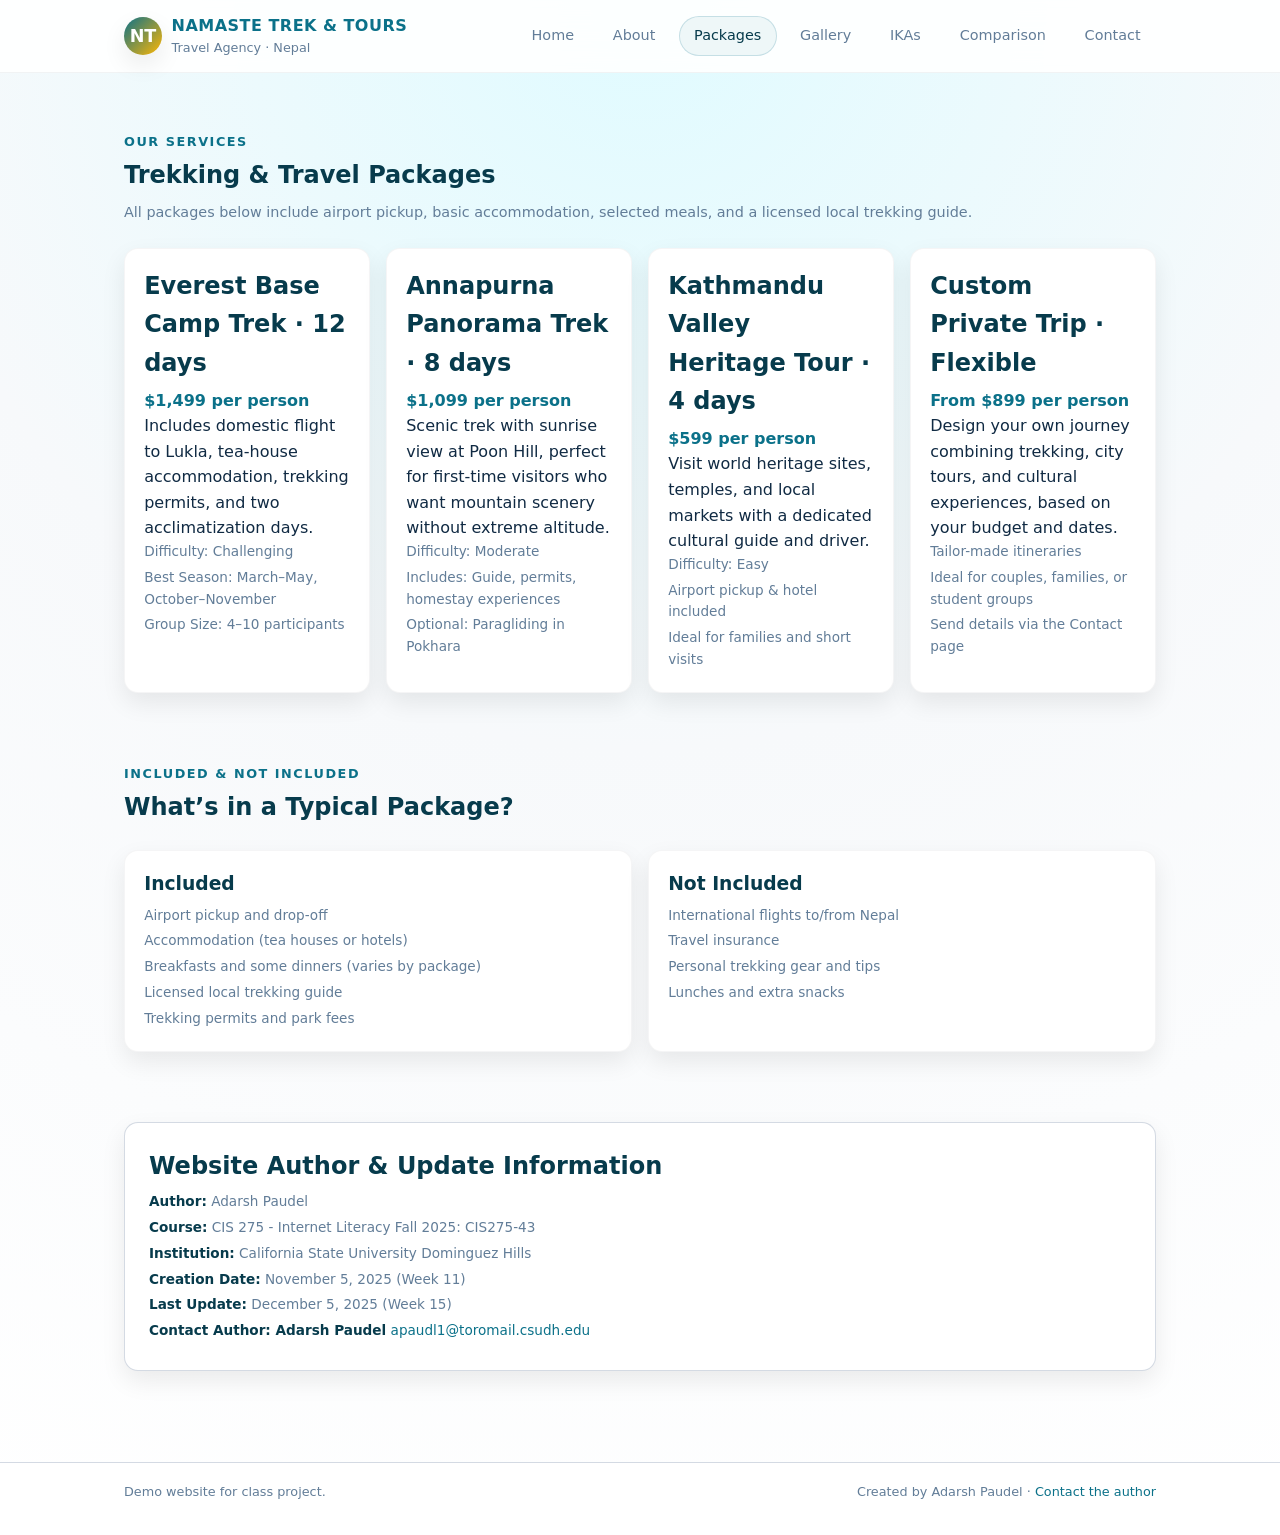
<file: services.html>
<!DOCTYPE html>
<html lang="en">
   <head>
      <meta charset="UTF-8" />
      <title>Trekking Packages | Namaste Trek &amp; Tours</title>
      <meta name="viewport" content="width=device-width, initial-scale=1" />
      <link rel="stylesheet" href="style.css" />
   </head>
   <body>
      <header class="site-header">
         <nav class="navbar">
            <a href="index.html" class="logo">
               <div class="logo-circle">NT</div>
               <div class="logo-text">
                  <span>Namaste Trek &amp; Tours</span>
                  <span>Travel Agency · Nepal</span>
               </div>
            </a>
            <div class="nav-links">
               <a href="index.html">Home</a>
               <a href="about.html">About</a>
               <a href="services.html" class="active">Packages</a>
               <a href="gallery.html">Gallery</a>
               <a href="ika-lessons.html">IKAs</a>
               <a href="comparison.html">Comparison</a>
               <a href="contact.html">Contact</a>
            </div>
         </nav>
      </header>
      <main class="wrapper">
         <section class="section">
            <div class="section-header">
               <div class="section-kicker">Our Services</div>
               <h1 class="section-title">Trekking &amp; Travel Packages</h1>
               <p class="section-subtitle">
                  All packages below include airport pickup, basic accommodation,
                  selected meals, and a licensed local trekking guide.
               </p>
            </div>
            <div class="card-grid">
               <article class="card">
                  <h2 class="card-title">Everest Base Camp Trek · 12 days</h2>
                  <p class="price">$1,499 per person</p>
                  <p>
                     Includes domestic flight to Lukla, tea-house accommodation,
                     trekking permits, and two acclimatization days.
                  </p>
                  <ul class="meta-list">
                     <li>Difficulty: Challenging</li>
                     <li>Best Season: March–May, October–November</li>
                     <li>Group Size: 4–10 participants</li>
                  </ul>
               </article>
               <article class="card">
                  <h2 class="card-title">Annapurna Panorama Trek · 8 days</h2>
                  <p class="price">$1,099 per person</p>
                  <p>
                     Scenic trek with sunrise view at Poon Hill, perfect for first-time
                     visitors who want mountain scenery without extreme altitude.
                  </p>
                  <ul class="meta-list">
                     <li>Difficulty: Moderate</li>
                     <li>Includes: Guide, permits, homestay experiences</li>
                     <li>Optional: Paragliding in Pokhara</li>
                  </ul>
               </article>
               <article class="card">
                  <h2 class="card-title">Kathmandu Valley Heritage Tour · 4 days</h2>
                  <p class="price">$599 per person</p>
                  <p>
                     Visit world heritage sites, temples, and local markets with a
                     dedicated cultural guide and driver.
                  </p>
                  <ul class="meta-list">
                     <li>Difficulty: Easy</li>
                     <li>Airport pickup &amp; hotel included</li>
                     <li>Ideal for families and short visits</li>
                  </ul>
               </article>
               <article class="card">
                  <h2 class="card-title">Custom Private Trip · Flexible</h2>
                  <p class="price">From $899 per person</p>
                  <p>
                     Design your own journey combining trekking, city tours, and
                     cultural experiences, based on your budget and dates.
                  </p>
                  <ul class="meta-list">
                     <li>Tailor-made itineraries</li>
                     <li>Ideal for couples, families, or student groups</li>
                     <li>Send details via the Contact page</li>
                  </ul>
               </article>
            </div>
         </section>
         <section class="section">
            <div class="section-header">
               <div class="section-kicker">Included &amp; Not Included</div>
               <h2 class="section-title">What’s in a Typical Package?</h2>
            </div>
            <div class="card-grid">
               <div class="card">
                  <h3 class="card-title">Included</h3>
                  <ul class="meta-list">
                     <li>Airport pickup and drop-off</li>
                     <li>Accommodation (tea houses or hotels)</li>
                     <li>Breakfasts and some dinners (varies by package)</li>
                     <li>Licensed local trekking guide</li>
                     <li>Trekking permits and park fees</li>
                  </ul>
               </div>
               <div class="card">
                  <h3 class="card-title">Not Included</h3>
                  <ul class="meta-list">
                     <li>International flights to/from Nepal</li>
                     <li>Travel insurance</li>
                     <li>Personal trekking gear and tips</li>
                     <li>Lunches and extra snacks</li>
                  </ul>
               </div>
            </div>
         </section>
         <section class="section">
            <div class="card form-card">
               <h2 class="card-title">Website Author &amp; Update Information</h2>
               <ul class="meta-list">
                  <li><span class="meta-label">Author:</span> Adarsh Paudel</li>
                  <li><span class="meta-label">Course:</span> CIS 275 - Internet Literacy Fall 2025: CIS275-43</li>
                  <li><span class="meta-label">Institution:</span> California State University Dominguez Hills</li>
                  <li><span class="meta-label">Creation Date:</span>  November 5, 2025 (Week 11)</li>
                  <li><span class="meta-label">Last Update:</span> December 5, 2025 (Week 15)</li>
                  <li><span class="meta-label">Contact Author: Adarsh Paudel</span>
                     <a href="apaudl1@toromail.csudh.edu">
                     apaudl1@toromail.csudh.edu
                     </a>
                  </li>
               </ul>
            </div>
         </section>
      </main>
      <footer class="site-footer">
         <div class="footer-inner">
            <span>Demo website for class project.</span>
            <span>Created by Adarsh Paudel · <a href="contact.html">Contact the author</a></span>
         </div>
      </footer>
   </body>
</html>
</file>
<file: style.css>
:root {
  --primary: #0b7189;
  --primary-light: #21a0b6;
  --accent: #ffb703;
  --dark: #073b4c;
  --light: #f7f9fb;
  --text: #102a43;
  --muted: #627d98;
  --radius: 14px;
  --shadow: 0 10px 25px rgba(0, 0, 0, 0.08);
  --transition: 0.25s ease;
  --max-width: 1080px;
  --font-display: "Poppins", system-ui, -apple-system, BlinkMacSystemFont, "Segoe UI", sans-serif;
  --font-body: system-ui, -apple-system, BlinkMacSystemFont, "Segoe UI", sans-serif;
}

*,
*::before,
*::after {
  box-sizing: border-box;
  margin: 0;
  padding: 0;
}

body {
  font-family: var(--font-body);
  color: var(--text);
  background: radial-gradient(circle at top, #e0fbff 0, #f7f9fb 45%, #ffffff 100%);
  line-height: 1.6;
}

img {
  max-width: 100%;
  display: block;
  border-radius: var(--radius);
}

a {
  color: var(--primary);
  text-decoration: none;
}

a:hover {
  color: var(--primary-light);
}

.wrapper {
  max-width: var(--max-width);
  margin: 0 auto;
  padding: 1.5rem;
}

/* Header & Navigation */

.site-header {
  background: rgba(255, 255, 255, 0.9);
  backdrop-filter: blur(16px);
  border-bottom: 1px solid rgba(15, 23, 42, 0.05);
  position: sticky;
  top: 0;
  z-index: 50;
}

.navbar {
  max-width: var(--max-width);
  margin: 0 auto;
  padding: 0.8rem 1.5rem;
  display: flex;
  align-items: center;
  justify-content: space-between;
  gap: 1rem;
}

.logo {
  display: flex;
  align-items: center;
  gap: 0.6rem;
}

.logo-circle {
  width: 38px;
  height: 38px;
  border-radius: 999px;
  background: linear-gradient(135deg, var(--primary), var(--accent));
  display: flex;
  align-items: center;
  justify-content: center;
  color: white;
  font-weight: 700;
  box-shadow: var(--shadow);
  font-size: 1.1rem;
}

.logo-text {
  display: flex;
  flex-direction: column;
}

.logo-text span:first-child {
  font-weight: 700;
  letter-spacing: 0.03em;
  font-size: 1rem;
  text-transform: uppercase;
}

.logo-text span:last-child {
  font-size: 0.8rem;
  color: var(--muted);
}

.nav-links {
  display: flex;
  gap: 0.5rem;
  flex-wrap: wrap;
}

.nav-links a {
  font-size: 0.9rem;
  padding: 0.45rem 0.9rem;
  border-radius: 999px;
  border: 1px solid transparent;
  color: var(--muted);
  transition: var(--transition);
}

.nav-links a:hover,
.nav-links a.active {
  border-color: rgba(11, 113, 137, 0.18);
  background: rgba(11, 113, 137, 0.06);
  color: var(--dark);
}

/* Hero */

.hero {
  display: grid;
  grid-template-columns: minmax(0, 3fr) minmax(0, 2.5fr);
  gap: 2.5rem;
  align-items: center;
  padding: 3rem 0 1.5rem;
}

.hero-badge {
  display: inline-flex;
  align-items: center;
  gap: 0.4rem;
  font-size: 0.75rem;
  padding: 0.25rem 0.75rem;
  border-radius: 999px;
  background: rgba(11, 113, 137, 0.07);
  color: var(--primary);
  border: 1px solid rgba(11, 113, 137, 0.16);
  margin-bottom: 0.9rem;
}

.hero-badge span {
  display: inline-flex;
  width: 6px;
  height: 6px;
  border-radius: 999px;
  background: var(--accent);
}

.hero-title {
  font-family: var(--font-display);
  font-size: clamp(2.1rem, 3.1vw, 3.2rem);
  line-height: 1.1;
  color: var(--dark);
  margin-bottom: 0.8rem;
  animation: slideUp 0.7s ease-out both;
}

.hero-subtitle {
  color: var(--muted);
  margin-bottom: 1.4rem;
}

.hero-actions {
  display: flex;
  flex-wrap: wrap;
  gap: 0.8rem;
  margin-bottom: 1.5rem;
}

.btn {
  display: inline-flex;
  align-items: center;
  justify-content: center;
  padding: 0.65rem 1.4rem;
  border-radius: 999px;
  font-size: 0.9rem;
  font-weight: 600;
  border: none;
  cursor: pointer;
  transition: var(--transition);
  text-decoration: none;
}

.btn-primary {
  background: linear-gradient(135deg, var(--primary), var(--primary-light));
  color: white;
  box-shadow: var(--shadow);
}

.btn-primary:hover {
  transform: translateY(-1px);
  box-shadow: 0 10px 30px rgba(11, 113, 137, 0.4);
}

.btn-secondary {
  background: white;
  color: var(--dark);
  border: 1px solid rgba(148, 163, 184, 0.5);
}

.btn-secondary:hover {
  background: #f1f5f9;
}

.hero-meta {
  display: flex;
  flex-wrap: wrap;
  gap: 1rem;
  font-size: 0.8rem;
  color: var(--muted);
}

.hero-meta span {
  display: inline-flex;
  align-items: center;
  gap: 0.25rem;
}

.hero-meta span::before {
  content: "•";
  color: var(--accent);
}

.hero-image {
  background: radial-gradient(circle at 0 0, #fdf4c4, #e0fbff);
  padding: 1.2rem;
  border-radius: 1.7rem;
  box-shadow: var(--shadow);
  position: relative;
}

.hero-image-main {
  border-radius: 1.2rem;
  overflow: hidden;
}

.hero-tag {
  position: absolute;
  bottom: 1.3rem;
  left: 1.3rem;
  background: rgba(255, 255, 255, 0.92);
  border-radius: 999px;
  padding: 0.35rem 0.75rem;
  font-size: 0.8rem;
  display: inline-flex;
  align-items: center;
  gap: 0.35rem;
  box-shadow: var(--shadow);
}

.hero-tag span {
  width: 8px;
  height: 8px;
  border-radius: 999px;
  background: var(--accent);
}

/* Sections */

.section {
  padding: 2.2rem 0;
}

.section-header {
  margin-bottom: 1.5rem;
}

.section-kicker {
  font-size: 0.8rem;
  letter-spacing: 0.12em;
  text-transform: uppercase;
  color: var(--primary);
  font-weight: 600;
}

.section-title {
  font-family: var(--font-display);
  font-size: 1.5rem;
  margin-top: 0.25rem;
  margin-bottom: 0.4rem;
  color: var(--dark);
}

.section-subtitle {
  color: var(--muted);
  font-size: 0.9rem;
}

/* Cards & grids */

.card-grid {
  display: grid;
  grid-template-columns: repeat(auto-fit, minmax(220px, 1fr));
  gap: 1rem;
}

.card {
  background: white;
  border-radius: var(--radius);
  padding: 1.1rem 1.2rem;
  box-shadow: var(--shadow);
  border: 1px solid rgba(15, 23, 42, 0.04);
  transition: var(--transition);
}

.card:hover {
  transform: translateY(-2px);
  box-shadow: 0 16px 32px rgba(15, 23, 42, 0.08);
}

.card-title {
  font-weight: 600;
  margin-bottom: 0.35rem;
  color: var(--dark);
}

.card-tag {
  display: inline-flex;
  font-size: 0.7rem;
  padding: 0.2rem 0.55rem;
  border-radius: 999px;
  background: rgba(15, 23, 42, 0.04);
  color: var(--muted);
  margin-bottom: 0.4rem;
}

.price {
  font-weight: 700;
  color: var(--primary);
  font-size: 1rem;
}

/* Tables */

.table-wrapper {
  overflow-x: auto;
  border-radius: var(--radius);
  box-shadow: var(--shadow);
  background: white;
  border: 1px solid rgba(148, 163, 184, 0.5);
}

table {
  width: 100%;
  border-collapse: collapse;
  font-size: 0.9rem;
}

th,
td {
  padding: 0.7rem 0.9rem;
  text-align: left;
}

th {
  background: #f8fafc;
  font-weight: 600;
}

tbody tr:nth-child(even) {
  background: #f9fafb;
}

tbody tr:hover {
  background: #eef2ff;
}

/* Forms */

.form-card {
  background: white;
  padding: 1.5rem;
  border-radius: var(--radius);
  box-shadow: var(--shadow);
  border: 1px solid rgba(148, 163, 184, 0.4);
}

.form-row {
  display: grid;
  grid-template-columns: repeat(auto-fit, minmax(200px, 1fr));
  gap: 0.9rem;
}

.form-group {
  margin-bottom: 0.9rem;
}

label {
  display: block;
  font-size: 0.8rem;
  font-weight: 600;
  margin-bottom: 0.25rem;
  color: var(--dark);
}

input,
select,
textarea {
  width: 100%;
  padding: 0.55rem 0.65rem;
  border-radius: 9px;
  border: 1px solid rgba(148, 163, 184, 0.8);
  font: inherit;
  transition: var(--transition);
  background: #f8fafc;
}

input:focus,
select:focus,
textarea:focus {
  outline: none;
  border-color: var(--primary);
  box-shadow: 0 0 0 1px rgba(11, 113, 137, 0.25);
  background: white;
}

textarea {
  min-height: 120px;
  resize: vertical;
}

/* Badges, meta info */

.meta-list {
  list-style: none;
  font-size: 0.85rem;
  color: var(--muted);
}

.meta-list li {
  margin-bottom: 0.25rem;
}

.meta-label {
  font-weight: 600;
  color: var(--dark);
}

/* Gallery */

.gallery-grid {
  display: grid;
  grid-template-columns: repeat(auto-fit, minmax(220px, 1fr));
  gap: 1rem;
}

.gallery-item {
  position: relative;
  overflow: hidden;
  border-radius: 1rem;
  box-shadow: var(--shadow);
  cursor: pointer;
}

.gallery-item img {
  transition: transform 0.5s ease;
}

.gallery-item:hover img {
  transform: scale(1.06);
}

.gallery-caption {
  position: absolute;
  inset: auto 0 0 0;
  padding: 0.6rem 0.9rem;
  background: linear-gradient(to top, rgba(15, 23, 42, 0.8), transparent);
  color: white;
  font-size: 0.8rem;
}

/* Footer */

.site-footer {
  border-top: 1px solid rgba(148, 163, 184, 0.4);
  margin-top: 2rem;
  background: white;
}

.footer-inner {
  max-width: var(--max-width);
  margin: 0 auto;
  padding: 1.2rem 1.5rem 2rem;
  font-size: 0.8rem;
  color: var(--muted);
  display: flex;
  flex-wrap: wrap;
  gap: 0.8rem;
  justify-content: space-between;
}

/* Utilities */

.chip-row {
  display: flex;
  flex-wrap: wrap;
  gap: 0.4rem;
  margin-top: 0.4rem;
}

.chip {
  font-size: 0.75rem;
  padding: 0.15rem 0.7rem;
  border-radius: 999px;
  border: 1px solid rgba(148, 163, 184, 0.6);
  background: rgba(248, 250, 252, 0.7);
}

/* Animations */

@keyframes slideUp {
  from {
    opacity: 0;
    transform: translateY(10px);
  }
  to {
    opacity: 1;
    transform: translateY(0);
  }
}

/* Responsive */

@media (max-width: 768px) {
  .hero {
    grid-template-columns: minmax(0, 1fr);
  }

  .navbar {
    flex-direction: column;
    align-items: flex-start;
  }
}
</file>
